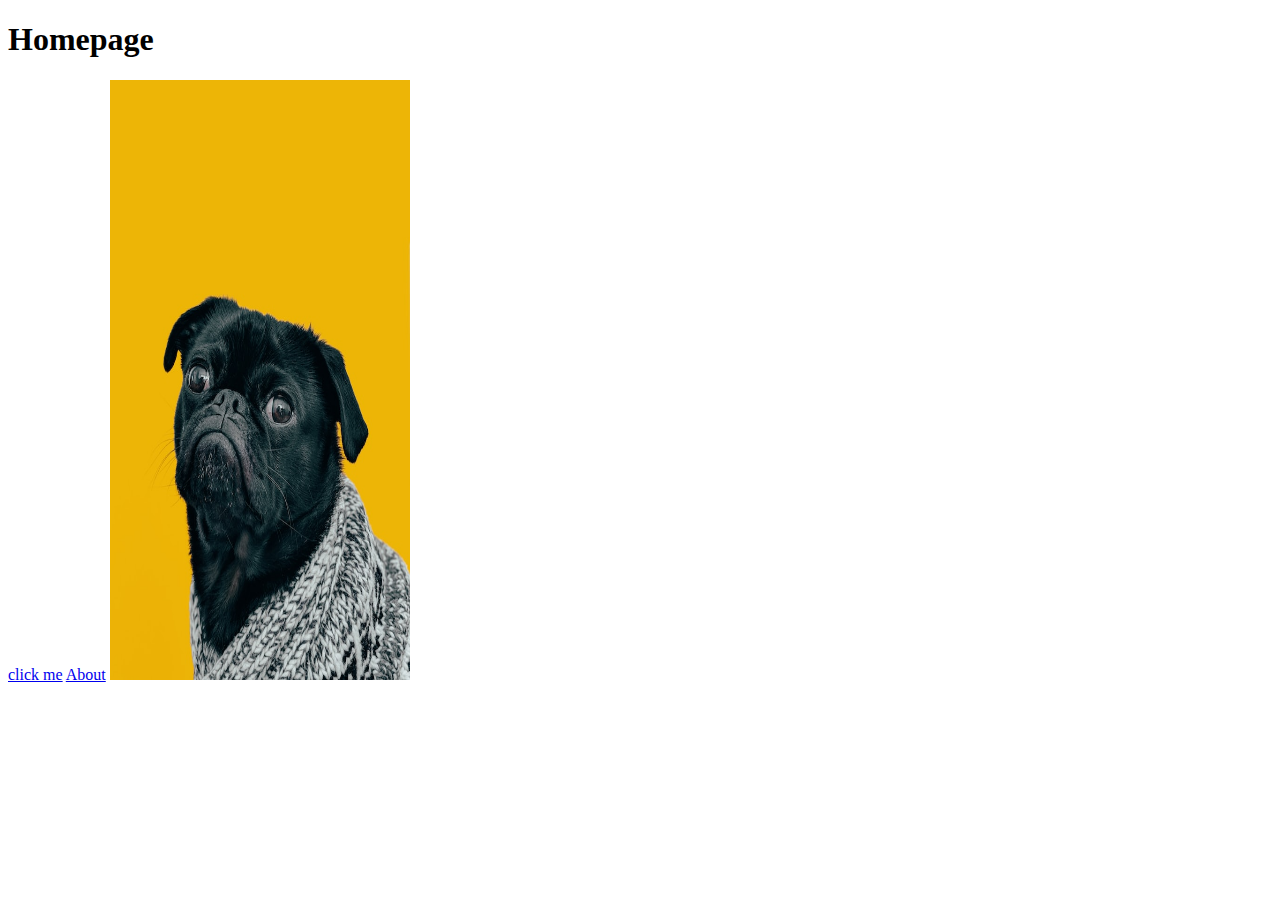
<file: odin-links-and-images/index.html>
<!DOCTYPE html>
<html lang="en">
<head>
    <meta charset="UTF-8">
    <meta name="viewport" content="width=device-width, initial-scale=1.0">
    <title>Document</title>
</head>
<body>
    <h1>Homepage</h1>
    <a href="https://www.theodinproject.com/about" target="_blank" rel="noopener noreferrer">click me</a>

    <a href="./pages/about.html">About</a>

    <img src="./images/dog.jpg" alt="cute dog" height="600" width="300">
</body>
</html>
</file>
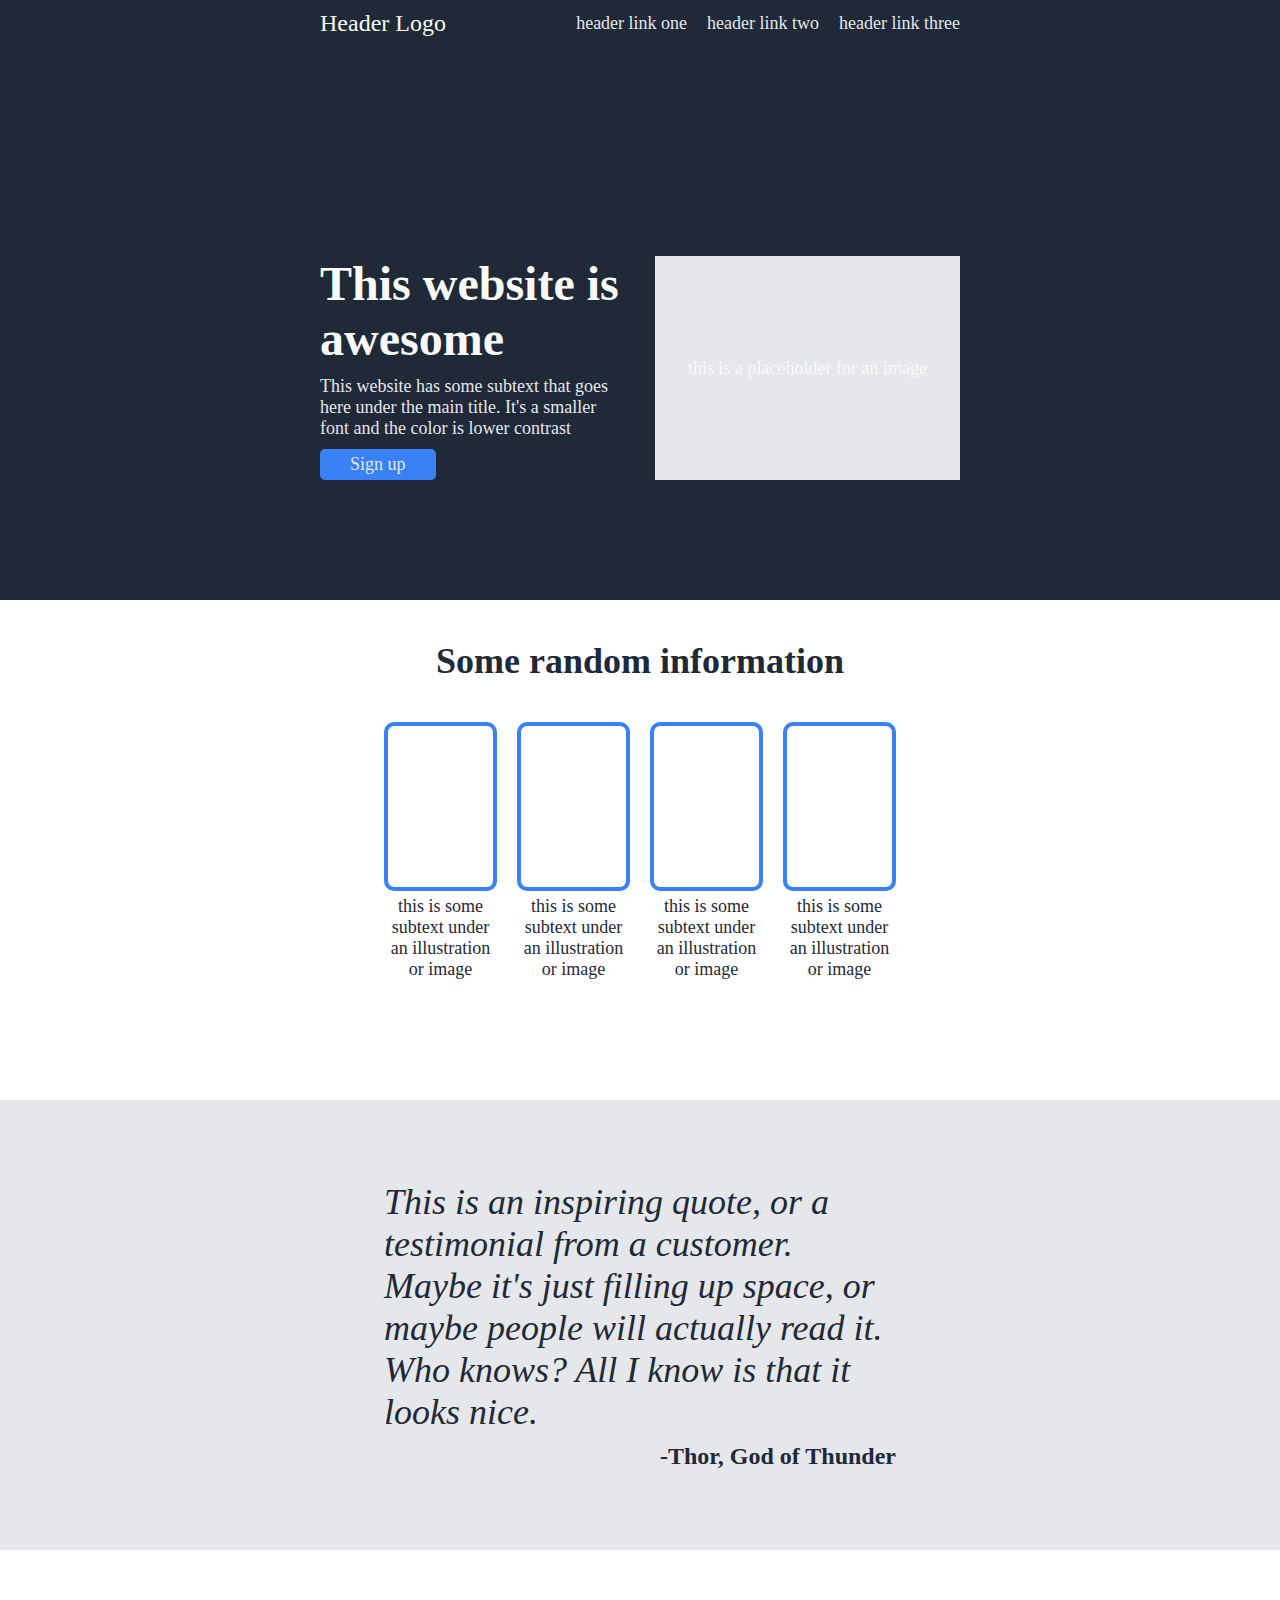
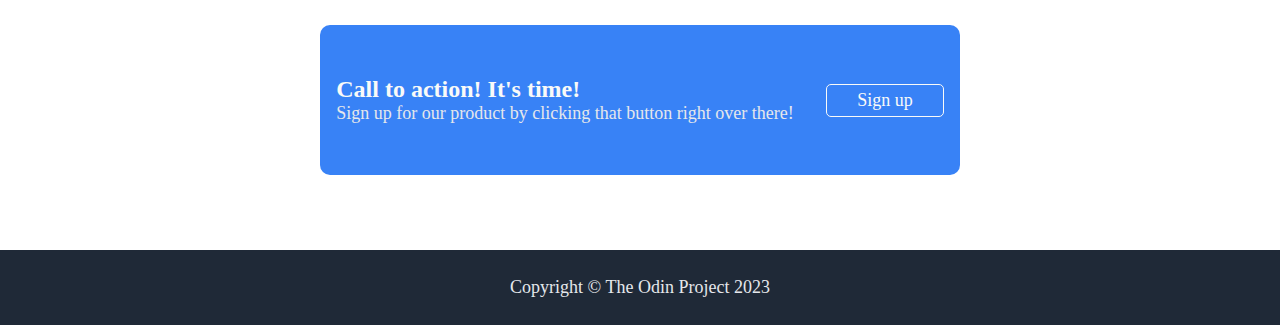
<file: foundations/landing_page/index.html>
<!DOCTYPE html>
<html lang="en">
<head>
    <meta charset="UTF-8">
    <meta name="viewport" content="width=device-width, initial-scale=1.0">
    <title>Landing Page</title>
    <link rel="stylesheet" href="styles.css">
</head>
<body>
    <div class="hero">
        <div class="flex-container">
            <div class="header">
                <div class="logo">
                    Header Logo
                </div>

                <div class="link-container">
                    <a href="">header link one</a>
                </div>

                <div class="link-container">
                    <a href="">header link two</a>
                </div>

                <div class="link-container">
                    <a href="">header link three</a>
                </div>
            </div>

            <div class="hero-info">
                <div class="text-container">
                    <div>
                        <strong>This website is awesome</strong> 
                    </div>

                    <div>
                        This website has some subtext that goes here under the 
                        main title. It's a smaller font and the color is lower 
                        contrast
                    </div>

                    <div class="button">
                        Sign up
                    </div>
                </div>

                <div class="img-container">
                    this is a placeholder for an image
                </div>
            </div>
        </div>
    </div>

    <div class="four-panels">
        <div class="content-container">
            <div class="title">
                Some random information
            </div>

            <div class="panel-container">
                <div class="panel">
                    <div class="panel-img">

                    </div>

                    <div>
                        this is some subtext
                        under an illustration
                        or image
                    </div>
                </div>

                <div class="panel">
                    <div class="panel-img">
                        
                    </div>

                    <div>
                        this is some subtext
                        under an illustration
                        or image
                    </div>
                </div>

                <div class="panel">
                    <div class="panel-img">

                    </div>

                    <div>
                        this is some subtext
                        under an illustration
                        or image
                    </div>
                </div>

                <div class="panel">
                    <div class="panel-img">

                    </div>

                    <div>
                        this is some subtext
                        under an illustration
                        or image
                    </div>
                </div>
            </div>
        </div>
    </div>

    <div class="quote-section">
        <div class="quote-container">
            <div class="quote">
                This is an inspiring quote, or a testimonial from a 
                customer. Maybe it's just filling up space, or maybe 
                people will actually read it. Who knows? All I know
                is that it looks nice.
            </div>

            <div class="citation">
                -Thor, God of Thunder
            </div>
        </div>
    </div>

    <div class="sign-up">
        <div class="blue-box">
            <div class="info">
                <div>
                    <strong>Call to action! It's time!</strong>
                </div>

                <div>
                    Sign up for our product by clicking that button right over there!
                </div>
            </div>

            <div class="button">
                Sign up
            </div>
        </div>
    </div>

    <div class="footer">
        Copyright © The Odin Project 2023
    </div>
</body>
</html>
</file>
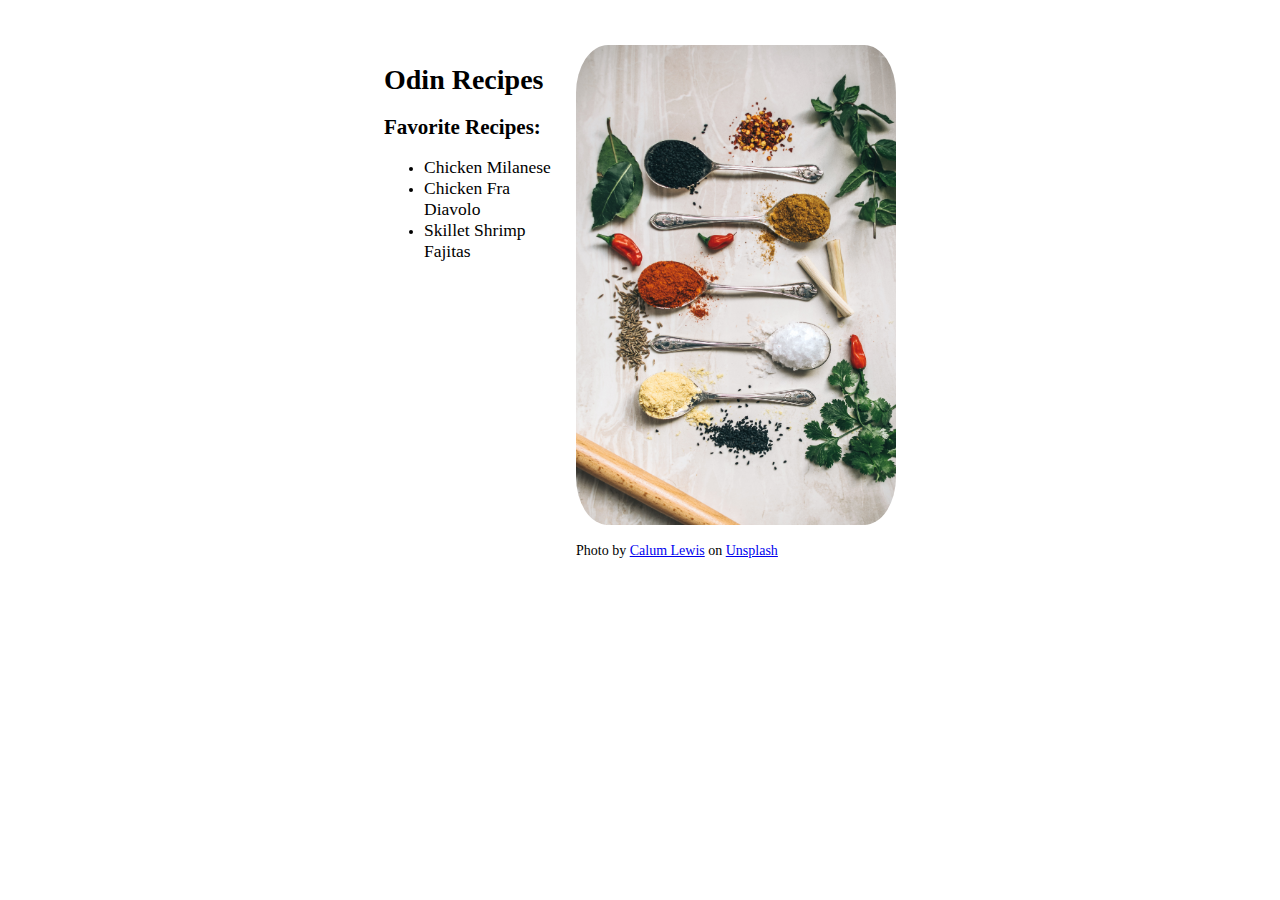
<file: foundations/odin-recipes/index.html>
<!DOCTYPE html>
<html lang="en">
<head>
    <meta charset="UTF-8">
    <meta name="viewport" content="width=device-width, initial-scale=1.0">
    <title>Odin Recipes</title>
    <link rel="stylesheet" href="./styles.css">
</head>
<body>
    <div class="info-container homepage">
        <div>
            <h1>Odin Recipes</h1>
            
            <h2>Favorite Recipes:</h2>

            <ul>
                <li><a class="link" href="recipes/chicken_milanese.html">Chicken Milanese</a></li>
                <li><a class="link" href="recipes/chicken_fra_diavolo.html">Chicken Fra Diavolo</a></li>
                <li><a class="link" href="recipes/skilet_shrimp_fajitas.html">Skillet Shrimp Fajitas</a></li>
            </ul>
        </div>

        <div>
            <img id="home-img" src="./images/calum-lewis-unsplash.jpg" alt="Cool Kitchen Picture">
            
            <p>Photo by <a href="https://unsplash.com/@calumlewis?utm_content=creditCopyText&utm_medium=referral&utm_source=unsplash">Calum Lewis</a> on <a href="https://unsplash.com/photos/five-gray-spoons-filled-with-assorted-color-powders-near-chilli-vA1L1jRTM70?utm_content=creditCopyText&utm_medium=referral&utm_source=unsplash">Unsplash</a></p>
        </div>
    </div>
</body>
</html>
</file>
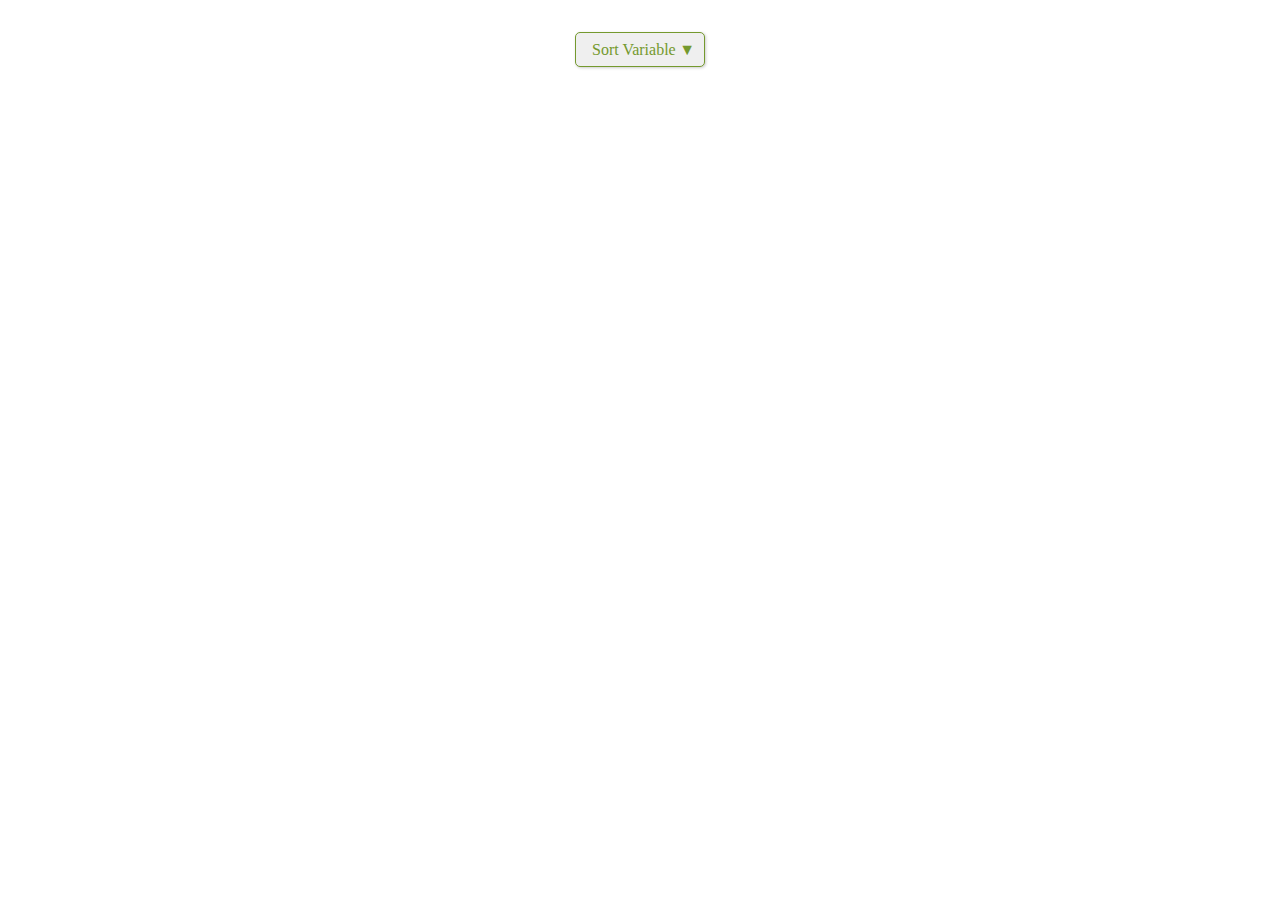
<file: misc/select-dropdown/index.html>
<!DOCTYPE html>
<html lang="en">
<head>
    <meta charset="UTF-8">
    <meta name="viewport" content="width=device-width, initial-scale=1.0">
    <title>Select Drop-Down</title>
    <link rel="stylesheet" href="style.css">
    <script src="dynamic.js" defer></script>
</head>
<body>
    <div class="select-wrapper">
        <select name="sort-variable" id="sort-variable">
            <option value="none" selected disabled hidden>Sort Variable</option>
            <option value="title">Title</option>
            <option value="author">Author</option>
            <option value="pages">Pages</option>
            <option value="read">Read</option>
        </select>
    </div>
</body>
</html>
</file>
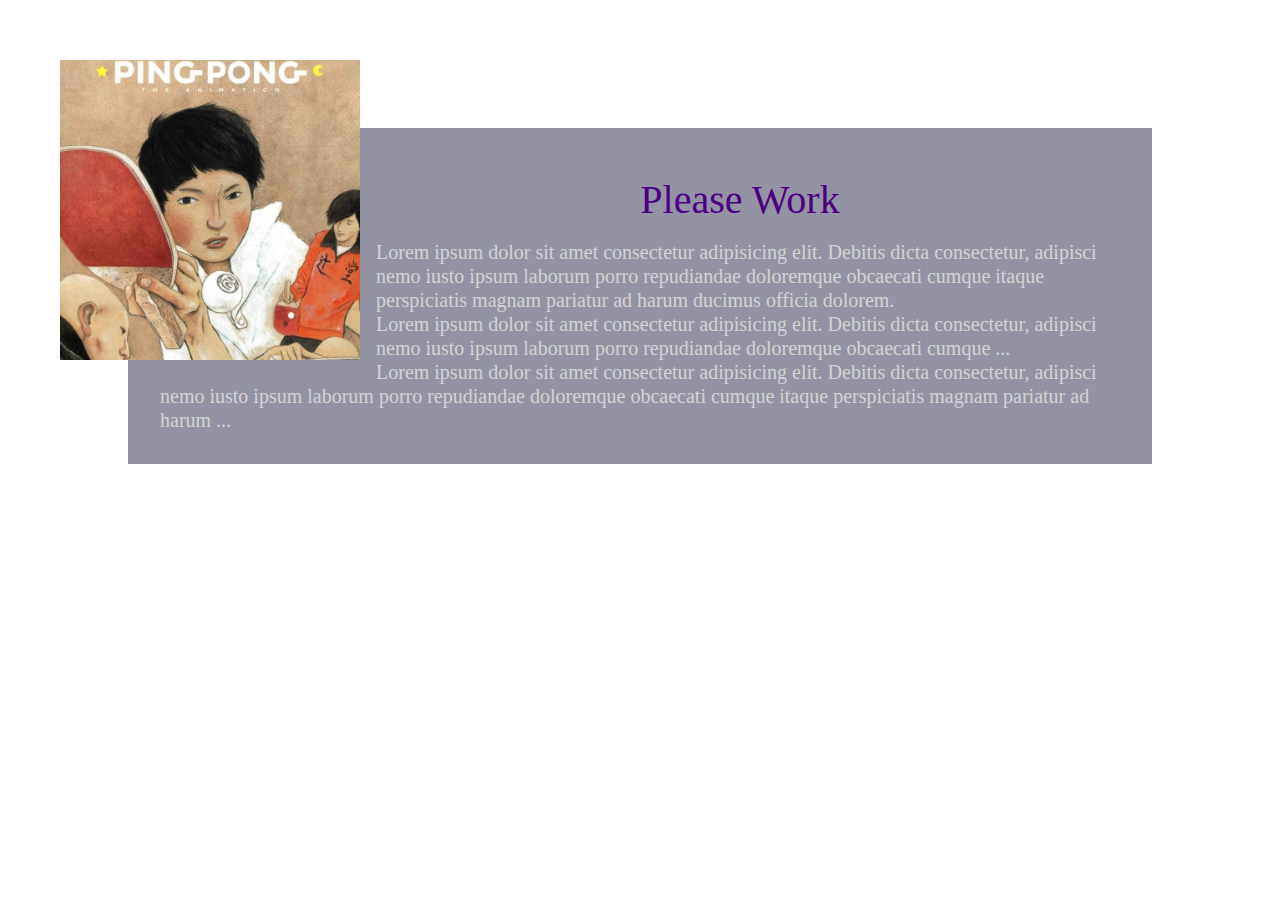
<file: misc/text-wrap/index.html>
<!DOCTYPE html>
<html lang="en">
<head>
    <meta charset="UTF-8">
    <meta name="viewport" content="width=device-width, initial-scale=1.0">
    <title>Text Wrap</title>
    <link rel="stylesheet" href="style.css">
</head>
<body>
    <div class="container">
        <div class="img-container"></div>
        <h1>Please Work</h1>
        <p>
            Lorem ipsum dolor sit amet consectetur adipisicing elit.
            Debitis dicta consectetur, adipisci nemo iusto ipsum laborum
            porro repudiandae doloremque obcaecati cumque itaque perspiciatis
            magnam pariatur ad harum ducimus officia dolorem.
        </p>
        <p>
            Lorem ipsum dolor sit amet consectetur adipisicing elit.
            Debitis dicta consectetur, adipisci nemo iusto ipsum laborum
            porro repudiandae doloremque obcaecati cumque ...
        </p>
        <p>
            Lorem ipsum dolor sit amet consectetur adipisicing elit.
            Debitis dicta consectetur, adipisci nemo iusto ipsum laborum
            porro repudiandae doloremque obcaecati cumque itaque perspiciatis
            magnam pariatur ad harum ...
        </p>
    </div>
</body>
</html>
</file>
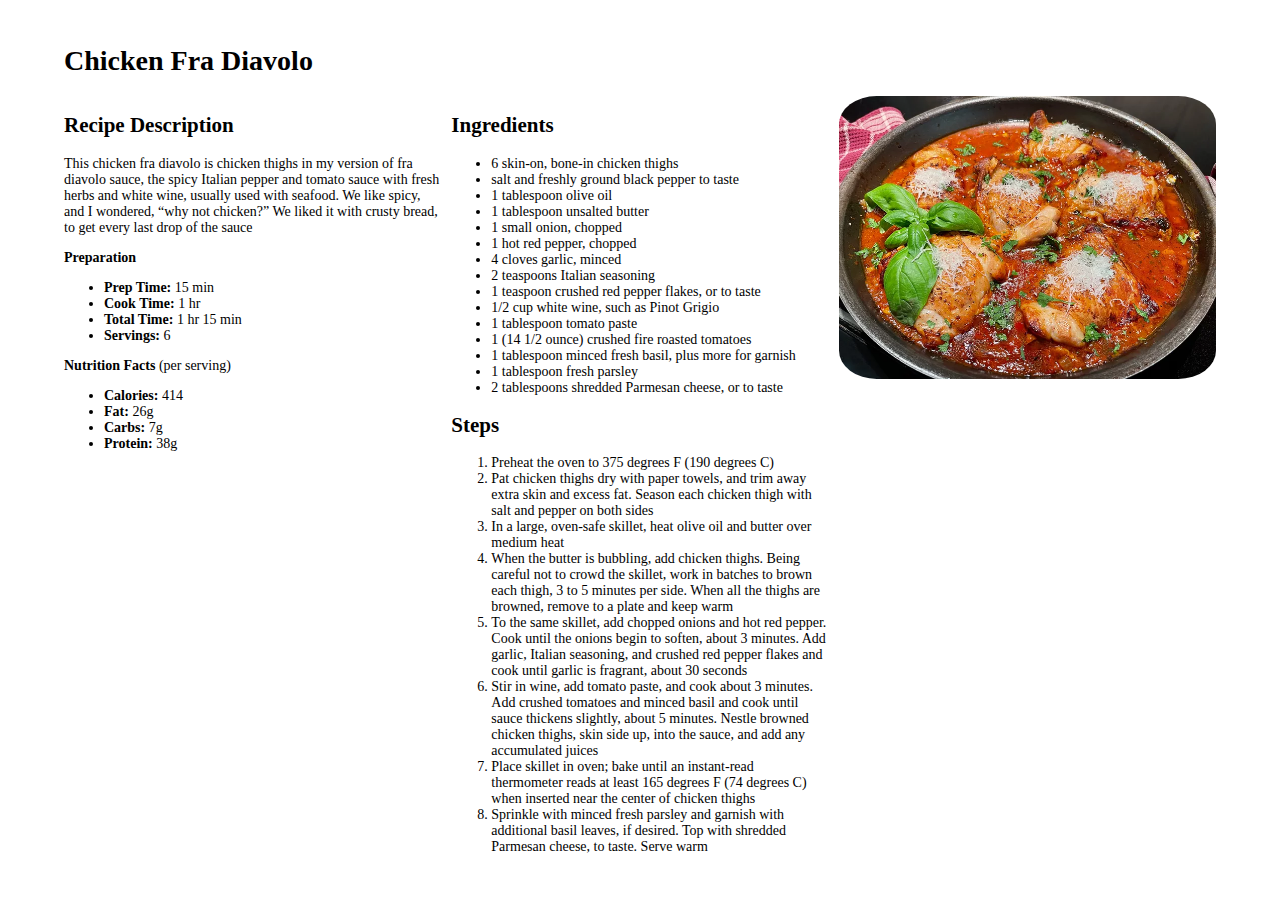
<file: foundations/odin-recipes/recipes/chicken_fra_diavolo.html>
<!DOCTYPE html>
<html lang="en">
<head>
    <meta charset="UTF-8">
    <meta name="viewport" content="width=device-width, initial-scale=1.0">
    <title>Chicken Fra Diavolo</title>
    <link rel="stylesheet" href="../styles.css">
</head>
<body>
    <h1>Chicken Fra Diavolo</h1>
    
    <div class="info-container">
        <div>
            <h2>Recipe Description</h2>
    
            <p>
                This chicken fra diavolo is chicken thighs in my version of fra diavolo sauce, 
                the spicy Italian pepper and tomato sauce with fresh herbs and white wine, 
                usually used with seafood. We like spicy, and I wondered, “why not chicken?” 
                We liked it with crusty bread, to get every last drop of the sauce
            </p>

            <strong>Preparation</strong>
            <ul>
                <li><strong>Prep Time:</strong> 15 min</li>
                <li><strong>Cook Time:</strong> 1 hr</li>
                <li><strong>Total Time:</strong> 1 hr 15 min</li>
                <li><strong>Servings:</strong> 6</li>
            </ul>

            <strong>Nutrition Facts</strong> (per serving)
            <ul>
                <li><strong>Calories:</strong> 414</li>
                <li><strong>Fat:</strong> 26g</li>
                <li><strong>Carbs:</strong> 7g</li>
                <li><strong>Protein:</strong> 38g</li>
            </ul>
        </div>

        <div>
            <h2>Ingredients</h2>
            <ul>
                <li>6 skin-on, bone-in chicken thighs</li>
                <li>salt and freshly ground black pepper to taste</li>
                <li>1 tablespoon olive oil</li>
                <li>1 tablespoon unsalted butter</li>
                <li>1 small onion, chopped</li>
                <li>1 hot red pepper, chopped</li>
                <li>4 cloves garlic, minced</li>
                <li>2 teaspoons Italian seasoning</li>
                <li>1 teaspoon crushed red pepper flakes, or to taste</li>
                <li>1/2 cup white wine, such as Pinot Grigio</li>
                <li>1 tablespoon tomato paste</li>
                <li>1 (14 1/2 ounce) crushed fire roasted tomatoes</li>
                <li>1 tablespoon minced fresh basil, plus more for garnish</li>
                <li>1 tablespoon fresh parsley</li>
                <li>2 tablespoons shredded Parmesan cheese, or to taste</li>
            </ul>

            <h2>Steps</h2>
            <ol>
                <li>Preheat the oven to 375 degrees F (190 degrees C)</li>
                <li>
                    Pat chicken thighs dry with paper towels, and trim away extra skin and 
                    excess fat. Season each chicken thigh with salt and pepper on both 
                    sides
                </li>
                <li>In a large, oven-safe skillet, heat olive oil and butter over medium heat</li>
                <li>
                    When the butter is bubbling, add chicken thighs. Being careful not 
                    to crowd the skillet, work in batches to brown each thigh, 3 to 5 minutes 
                    per side. When all the thighs are browned, remove to a plate and keep 
                    warm
                </li>
                <li>
                    To the same skillet, add chopped onions and hot red pepper. Cook until 
                    the onions begin to soften, about 3 minutes. Add garlic, Italian 
                    seasoning, and crushed red pepper flakes and cook until garlic is 
                    fragrant, about 30 seconds
                </li>
                <li>
                    Stir in wine, add tomato paste, and cook about 3 minutes. Add crushed 
                    tomatoes and minced basil and cook until sauce thickens slightly, 
                    about 5 minutes. Nestle browned chicken thighs, skin side up, into the 
                    sauce, and add any accumulated juices
                </li>
                <li>
                    Place skillet in oven; bake until an instant-read thermometer reads at 
                    least 165 degrees F (74 degrees C) when inserted near the center of 
                    chicken thighs
                </li>
                <li>
                    Sprinkle with minced fresh parsley and garnish with additional basil 
                    leaves, if desired. Top with shredded Parmesan cheese, to taste. Serve 
                    warm
                </li>
            </ol>
        </div>

        <div>
            <img src="../images/chicken_fra_diavolo.webp" alt="Chicken Fra Diavolo">
        </div>
    </div>
</body>
</html>
</file>
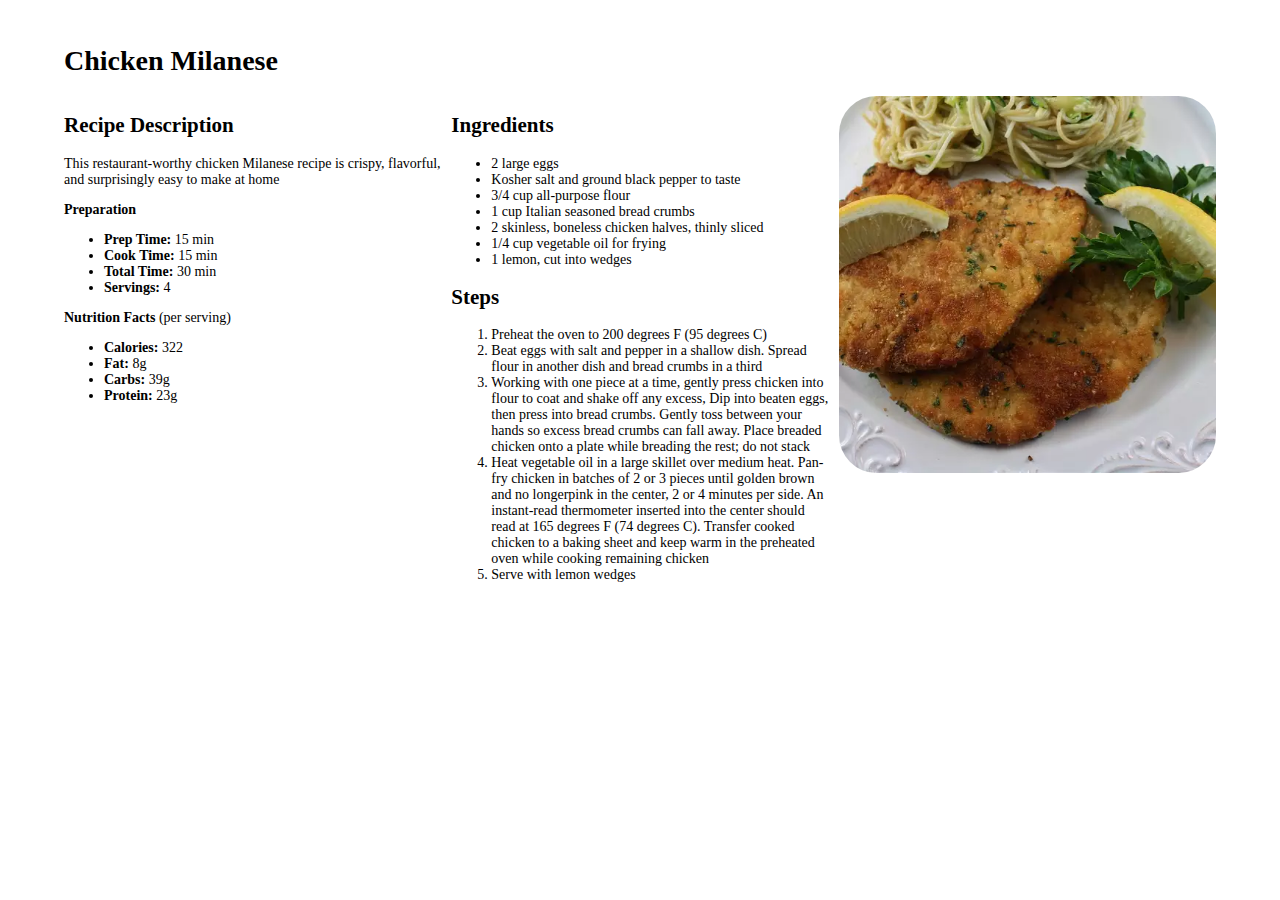
<file: foundations/odin-recipes/recipes/chicken_milanese.html>
<!DOCTYPE html>
<html lang="en">
<head>
    <meta charset="UTF-8">
    <meta name="viewport" content="width=device-width, initial-scale=1.0">
    <title>Chicken Milanese</title>
    <link rel="stylesheet" href="../styles.css">
</head>
<body>
    <h1>Chicken Milanese</h1>
    
    <div class="info-container">
        <div>
            <h2>Recipe Description</h2>
        
            <p>
                This restaurant-worthy chicken Milanese recipe is crispy, flavorful, 
                and surprisingly easy to make at home
            </p>

            <strong>Preparation</strong>
            <ul>
                <li><strong>Prep Time:</strong> 15 min</li>
                <li><strong>Cook Time:</strong> 15 min</li>
                <li><strong>Total Time:</strong> 30 min</li>
                <li><strong>Servings:</strong> 4</li>
            </ul>

            <strong>Nutrition Facts</strong> (per serving)
            <ul>
                <li><strong>Calories:</strong> 322</li>
                <li><strong>Fat:</strong> 8g</li>
                <li><strong>Carbs:</strong> 39g</li>
                <li><strong>Protein:</strong> 23g</li>
            </ul>
        </div>

        <div>
            <h2>Ingredients</h2>
            <ul>
                <li>2 large eggs</li>
                <li>Kosher salt and ground black pepper to taste</li>
                <li>3/4 cup all-purpose flour</li>
                <li>1 cup Italian seasoned bread crumbs</li>
                <li>2 skinless, boneless chicken halves, thinly sliced</li>
                <li>1/4 cup vegetable oil for frying</li>
                <li>1 lemon, cut into wedges</li>
            </ul>

            <h2>Steps</h2>
            <ol>
                <li>Preheat the oven to 200 degrees F (95 degrees C)</li>
                <li>
                    Beat eggs with salt and pepper in a shallow dish. Spread flour in 
                    another dish and bread crumbs in a third
                </li>
                <li>
                    Working with one piece at a time, gently press chicken into flour to coat
                    and shake off any excess, Dip into beaten eggs, then press into bread
                    crumbs. Gently toss between your hands so excess bread crumbs can 
                    fall away. Place breaded chicken onto a plate while breading the rest;
                    do not stack
                </li>
                <li>
                    Heat vegetable oil in a large skillet over medium heat. Pan-fry chicken in 
                    batches of 2 or 3 pieces until golden brown and no longerpink in the 
                    center, 2 or 4 minutes per side. An instant-read thermometer inserted
                    into the center should read at 165 degrees F (74 degrees C).
                    Transfer cooked chicken to a baking sheet and keep warm in the 
                    preheated oven while cooking remaining chicken
                </li>
                <li>Serve with lemon wedges</li>
            </ol>
        </div>

        <div>
            <img src="../images/chicken_milanese.webp" alt="Chicken Milanese">
        </div>
    </div>
</body>
</html>
</file>
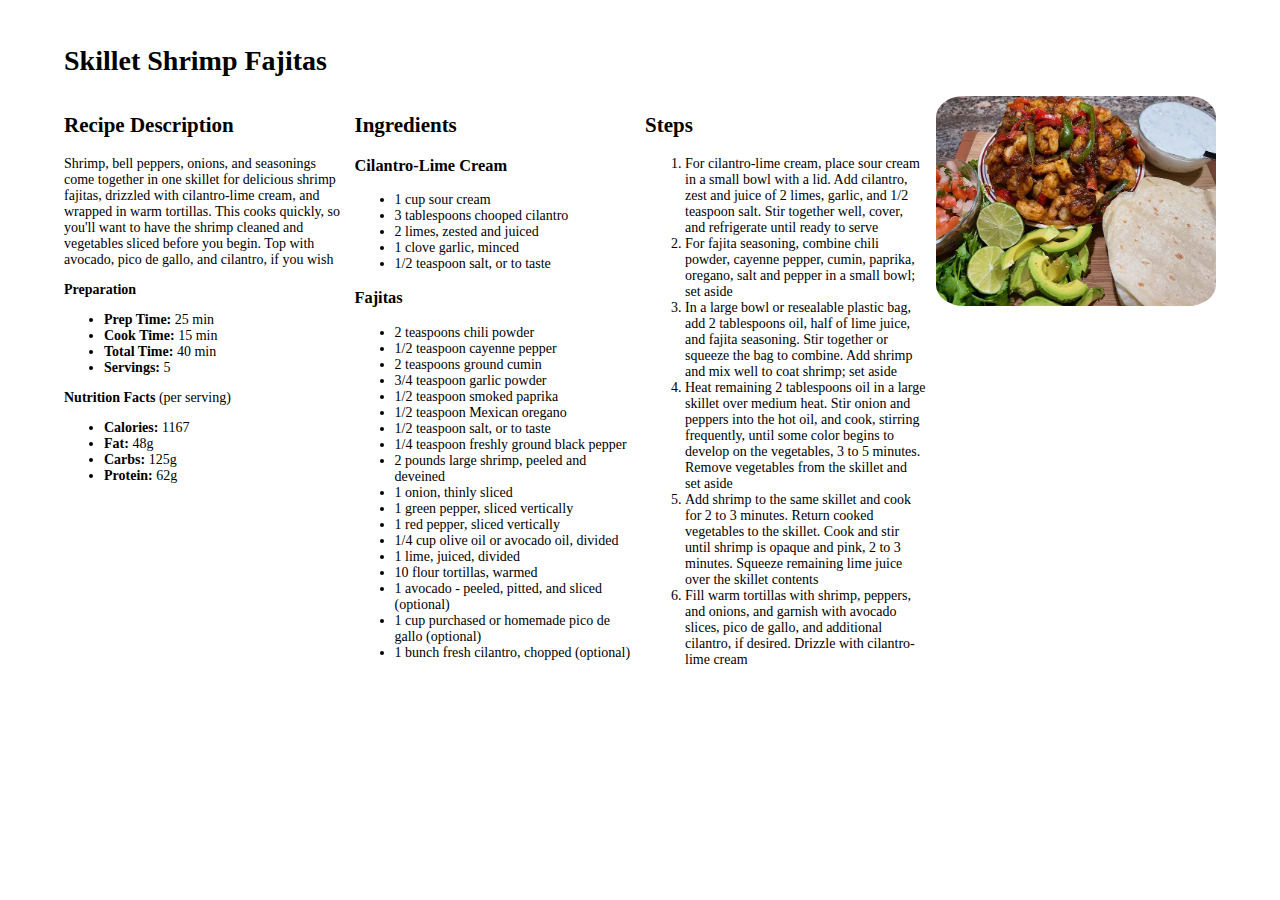
<file: foundations/odin-recipes/recipes/skilet_shrimp_fajitas.html>
<!DOCTYPE html>
<html lang="en">
<head>
    <meta charset="UTF-8">
    <meta name="viewport" content="width=device-width, initial-scale=1.0">
    <title>Skillet Shrimp Fajitas</title>
    <link rel="stylesheet" href="../styles.css">
</head>
<body>
    <h1>Skillet Shrimp Fajitas</h1>
    
    <div class="info-container">
        <div>
            <h2>Recipe Description</h2>

            <p>
                Shrimp, bell peppers, onions, and seasonings come together in one skillet for delicious 
                shrimp fajitas, drizzled with cilantro-lime cream, and wrapped in warm tortillas. 
                This cooks quickly, so you'll want to have the shrimp cleaned and vegetables sliced 
                before you begin. Top with avocado, pico de gallo, and cilantro, if you wish
            </p>

            <strong>Preparation</strong>
            <ul>
                <li><strong>Prep Time:</strong> 25 min</li>
                <li><strong>Cook Time:</strong> 15 min</li>
                <li><strong>Total Time:</strong> 40 min</li>
                <li><strong>Servings:</strong> 5</li>
            </ul>

            <strong>Nutrition Facts</strong> (per serving)
            <ul>
                <li><strong>Calories:</strong> 1167</li>
                <li><strong>Fat:</strong> 48g</li>
                <li><strong>Carbs:</strong> 125g</li>
                <li><strong>Protein:</strong> 62g</li>
            </ul>
        </div>

        <div>
            <h2>Ingredients</h2>
            <h3>Cilantro-Lime Cream</h3>
            <ul>
                <li>1 cup sour cream</li>
                <li>3 tablespoons chooped cilantro</li>
                <li>2 limes, zested and juiced</li>
                <li>1 clove garlic, minced</li>
                <li>1/2 teaspoon salt, or to taste</li>
            </ul>
            <h3>Fajitas</h3>
            <ul>
                <li>2 teaspoons chili powder</li>
                <li>1/2 teaspoon cayenne pepper</li>
                <li>2 teaspoons ground cumin</li>
                <li>3/4 teaspoon garlic powder</li>
                <li>1/2 teaspoon smoked paprika</li>
                <li>1/2 teaspoon Mexican oregano</li>
                <li>1/2 teaspoon salt, or to taste</li>
                <li>1/4 teaspoon freshly ground black pepper</li>
                <li>2 pounds large shrimp, peeled and deveined</li>
                <li>1 onion, thinly sliced</li>
                <li>1 green pepper, sliced vertically</li>
                <li>1 red pepper, sliced vertically</li>
                <li>1/4 cup olive oil or avocado oil, divided</li>
                <li>1 lime, juiced, divided</li>
                <li>10 flour tortillas, warmed</li>
                <li>1 avocado - peeled, pitted, and sliced (optional)</li>
                <li>1 cup purchased or homemade pico de gallo (optional)</li>
                <li>1 bunch fresh cilantro, chopped (optional)</li>
            </ul>
        </div>

        <div>
            <h2>Steps</h2>
            <ol>
                <li>
                    For cilantro-lime cream, place sour cream in a small bowl with a lid. Add 
                    cilantro, zest and juice of 2 limes, garlic, and 1/2 teaspoon salt. Stir 
                    together well, cover, and refrigerate until ready to serve
                </li>
                <li>
                    For fajita seasoning, combine chili powder, cayenne pepper, cumin,
                    paprika, oregano, salt and pepper in a small bowl; set aside
                </li>
                <li>
                    In a large bowl or resealable plastic bag, add 2 tablespoons oil, half of 
                    lime juice, and fajita seasoning. Stir together or squeeze the bag to 
                    combine. Add shrimp and mix well to coat shrimp; set aside
                </li>
                <li>
                    Heat remaining 2 tablespoons oil in a large skillet over medium heat. 
                    Stir onion and peppers into the hot oil, and cook, stirring frequently, 
                    until some color begins to develop on the vegetables, 3 to 5 minutes. 
                    Remove vegetables from the skillet and set aside
                </li>
                <li>
                    Add shrimp to the same skillet and cook for 2 to 3 minutes. Return 
                    cooked vegetables to the skillet. Cook and stir until shrimp is opaque 
                    and pink, 2 to 3 minutes. Squeeze remaining lime juice over the skillet 
                    contents
                </li>
                <li>
                    Fill warm tortillas with shrimp, peppers, and onions, and garnish with 
                    avocado slices, pico de gallo, and additional cilantro, if desired. Drizzle 
                    with cilantro-lime cream
                </li>
            </ol>
        </div>

        <div>
            <img src="../images/skillet_shrimp_fajitas.webp" alt="Skillet Shrimp Fajitas">
        </div>
    </div>
</body>
</html>
</file>
<file: foundations/landing_page/styles.css>
body {
    font-family: Garamond;
    box-sizing: border-box;
    margin: auto;
    font-size: 18px;
    color: #E5E7EB;
}

.footer,
.sign-up,
.quote-section,
.link-container,
.img-container {
    display: flex;
    justify-content: center;
    align-items: center;
}

.hero {
    height: 600px;
    display: flex;
    justify-content: center;
}

.hero, 
.footer {
    background-color: #1F2937;
}

.hero .flex-container {
    width: 50%;
    padding-top: 10px;
    padding-bottom: 120px;

    display: flex;
    flex-direction: column;
    justify-content: space-between;
}

.hero .header {
    display: flex;
    justify-content: end;
    gap: 20px;
}

.hero .header .logo {
    margin-right: auto;

    font-size: 24px;
    color: #F9FAF8;
}

.hero .header a {
    text-decoration: none;
    color: #E5E7EB;
}

.hero .hero-info {
    display: flex;
    justify-content: space-between;
    gap: 30px;
}

.hero .hero-info div {
    flex: 1;
}

.hero .text-container {
    display: flex;
    flex-direction: column;
    gap: 10px;
}

.hero .text-container strong {
    font-size: 48px;
    font-weight: 800;
    color: #F9FAF8;
}

.hero .text-container .button {
    background-color: #3882F6;
    border-radius: 5px;

    align-self: flex-start;
    padding: 5px 30px;
}

.hero .img-container {
    background-color: #E5E7EB;
    color: #F9FAF8;
}

.four-panels {
    height: 500px;
    display: flex;
    justify-content: center;

    text-align: center;
    color: #1F2937;
}

.four-panels .content-container {
    width: 40%;
    padding-top: 40px;
    padding-bottom: 120px;

    display: flex;
    flex-direction: column;
    justify-content: center;
    gap: 40px;
}

.four-panels .title {
    font-size: 36px;
    font-weight: 800;
}

.four-panels .panel-container {
    display: flex;
    justify-content: space-between;
    flex: 1;
    gap: 20px;
}

.four-panels .panel {
    display: flex;
    flex-direction: column;
    gap: 5px;
}

.four-panels .panel-img {
    border: 4px solid #3882F6;
    border-radius: 10px;
    flex: 1;
}

.quote-section {
    height: 450px;
    background-color: #E5E7EB;
    color: #1F2937;
}

.quote-section .quote-container {
    width: 40%;
    display: flex;
    flex-direction: column;
    gap: 10px;
}

.quote-section .citation {
    font-size: 24px;
    font-weight: 800;
    align-self: flex-end;
}

.quote-section .quote {
    font-size: 36px;
    font-weight: light;
    font-style: italic;
}

.sign-up {
    height: 300px;
}

.sign-up strong {
    font-size: 24px;
    color: #F9FAF8;
}

.sign-up .blue-box {
    display: flex;
    justify-content: space-around;
    align-items: center;
    background-color: #3882F6;
    border-radius: 10px;
    height: 50%;
    width: 50%;
}

.sign-up .button {
    border: 1px solid #F9FAF8;
    border-radius: 5px;
    font-size: 18px;
    color: #F9FAF8;
    padding: 5px 30px;
}

.footer {
    height: 75px;
}
</file>
<file: foundations/odin-recipes/styles.css>
body {
    font-family: Garamond;
    font-size: 14px;
    margin: 5vh 5vw;
}

img {
    height: auto;
    width: 100%;
    border-radius: 10%;   
}

#home-img {
    width: 25vw;
}

.link {
    text-decoration: none;
    color: black;
    font-size: 1.25em;
}

.link:hover {
    color: green;
    transition: 1s;
}

.info-container {
    display: flex;
    justify-content: space-between;
    margin-top: 2vh;
    column-gap: 10px;
}

.info-container div {
    flex: 1 1 0;
}

.info-container.homepage {
    padding: 0 25vw;
}
</file>
<file: misc/select-dropdown/style.css>
/* CSS Style Reset */

/* http://meyerweb.com/eric/tools/css/reset/ 
   v2.0 | 20110126
   License: none (public domain)
*/

html, body, div, span, applet, object, iframe,
h1, h2, h3, h4, h5, h6, p, blockquote, pre,
a, abbr, acronym, address, big, cite, code,
del, dfn, em, img, ins, kbd, q, s, samp,
small, strike, strong, sub, sup, tt, var,
b, u, i, center,
dl, dt, dd, ol, ul, li,
fieldset, form, label, legend,
table, caption, tbody, tfoot, thead, tr, th, td,
article, aside, canvas, details, embed, 
figure, figcaption, footer, header, hgroup, 
menu, nav, output, ruby, section, summary,
time, mark, audio, video {
	margin: 0;
	padding: 0;
	border: 0;
	font-size: 100%;
	font: inherit;
	vertical-align: baseline;
}

/* HTML5 display-role reset for older browsers */
article, aside, details, figcaption, figure, 
footer, header, hgroup, menu, nav, section {
	display: block;
}
body {
	line-height: 1;
}
ol, ul {
	list-style: none;
}
blockquote, q {
	quotes: none;
}
blockquote:before, blockquote:after,
q:before, q:after {
	content: '';
	content: none;
}
table {
	border-collapse: collapse;
	border-spacing: 0;
}

/* Element Styling */

:root {
    --green-accent: #74992E;
    --wood-accent: #443022;
    --gray-accent: whitesmoke;
}

body {
    font-family: Garamond, serif;
    font-size: 16px;

    display: flex;
    align-items: center;
    justify-content: center;
    padding: 2rem;
}

/* Select Input Styling */

.select-wrapper {
    min-width: 130px;
    position: relative;
}
  
.select-wrapper::after {
    content: "▼";
    color: var(--green-accent);
    font-size: 1rem;
    
    position: absolute;
    top: 50%;
    right: 10px;
    transform: translateY(-50%);

    pointer-events: none;
    transition: 0.5s ease-in-out;
}

body .select-wrapper:has(select.showing)::after {
    color: var(--green-accent);
}

.select-wrapper:has(select:hover)::after {
    color: white;
}

select {
    color: var(--green-accent);
    font-family: inherit;
    font-size: 100%;

    display: block;
    width: 100%;
    margin: 0;
    padding: 0.5rem 1rem;

    appearance: none;
    border: 1px solid var(--green-accent);
    border-radius: 5px;
    box-shadow: 1px 1px 3px #ccc;
    transition: 0.5s ease-in-out;
}

body select.showing {
    color: var(--green-accent);
    background-color: white;
    border-color: var(--green-accent);
}

select:hover {
    color: white;
    background-color: rgba(116, 153, 46, 0.5);
    border-color: rgba(116, 153, 46, 0.5);
    user-select: none;
    cursor: pointer;
}

select:focus {
    outline: none;
}
</file>
<file: misc/text-wrap/style.css>
/* CSS Style Reset */

/* http://meyerweb.com/eric/tools/css/reset/ 
   v2.0 | 20110126
   License: none (public domain)
*/

html, body, div, span, applet, object, iframe,
h1, h2, h3, h4, h5, h6, p, blockquote, pre,
a, abbr, acronym, address, big, cite, code,
del, dfn, em, img, ins, kbd, q, s, samp,
small, strike, strong, sub, sup, tt, var,
b, u, i, center,
dl, dt, dd, ol, ul, li,
fieldset, form, label, legend,
table, caption, tbody, tfoot, thead, tr, th, td,
article, aside, canvas, details, embed, 
figure, figcaption, footer, header, hgroup, 
menu, nav, output, ruby, section, summary,
time, mark, audio, video {
	margin: 0;
	padding: 0;
	border: 0;
	font-size: 100%;
	font: inherit;
	vertical-align: baseline;
}

/* HTML5 display-role reset for older browsers */
article, aside, details, figcaption, figure, 
footer, header, hgroup, menu, nav, section {
	display: block;
}
body {
	line-height: 1;
}
ol, ul {
	list-style: none;
}
blockquote, q {
	quotes: none;
}
blockquote:before, blockquote:after,
q:before, q:after {
	content: '';
	content: none;
}
table {
	border-collapse: collapse;
	border-spacing: 0;
}

/* Base Styling */

:root {
    --green-accent: #74992E;
    --wood-accent: #443022;
    --gray-accent: whitesmoke;
}

body, button, input {
    font-family: Garamond, serif;
    font-size: 16px;
    line-height: normal;
}

body {
    display: flex;
    flex-direction: column;
    align-items: center;
    gap: 4rem;
    padding: 8rem;
}

/* Text Wrap Styling */

.container {
    color: lightgray;
    font-size: 1.25rem;
    line-height: 1.2;

    background-color: rgba(40, 39, 74, 0.5);
    padding: 2rem;
}

.container .img-container {
    position: relative;
    top: -100px;
    left: -100px;

    margin-bottom: calc(1rem - 100px);
    margin-right: calc(1rem - 100px);

    height: 300px;
    width: 300px;

    float: left;
    background: url(ping-pong.png);
    background-size: cover;
}

.container h1 {
    padding: 1rem;
    font-size: 2.5rem;
    color: indigo;
    text-align: center;
}
</file>
